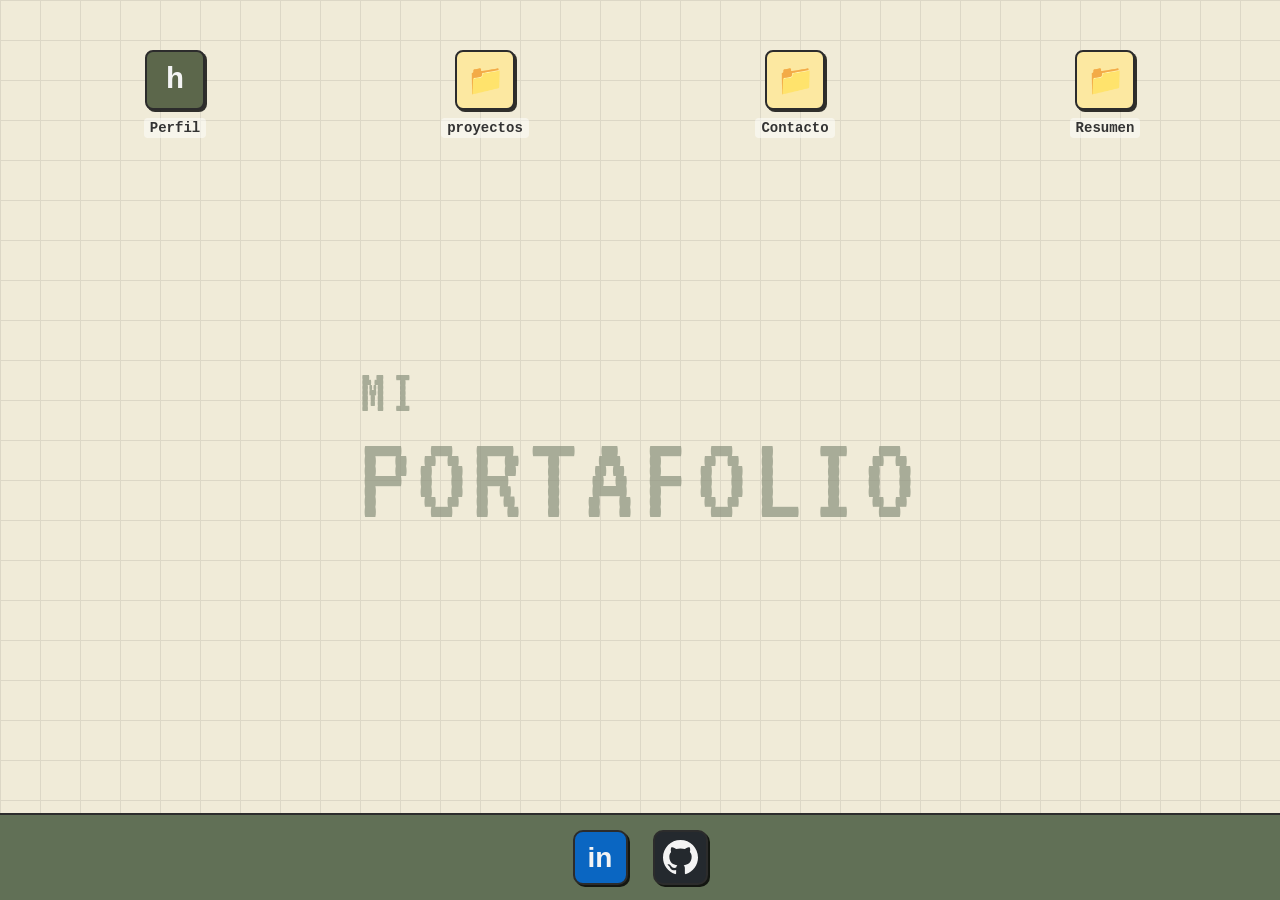
<file: index.html>
<!DOCTYPE html>
<html lang="es">
<head>
    <meta charset="UTF-8">
    <meta name="viewport" content="width=device-width, initial-scale=1.0">
    <title>Portafolio | Alan Batz</title>
    <link rel="stylesheet" href="styles.css">
    <link rel="preconnect" href="https://fonts.googleapis.com">
    <link rel="preconnect" href="https://fonts.gstatic.com" crossorigin>
    <link href="https://fonts.googleapis.com/css2?family=Space+Mono:ital,wght@0,400;0,700;1,400;1,700&family=VT323&display=swap" rel="stylesheet">
</head>
<body>

    <main class="desktop">
        <div class="background-title">
            <span class="title-top">MI</span>
            <span class="title-bottom">PORTAFOLIO</span>
        </div>
        <div class="desktop-icon" id="icon-perfil">
            <div class="icon-img h-icon">h</div>
            <span class="icon-label">Perfil</span>
        </div>

        <div class="desktop-icon" id="icon-proyectos">
            <div class="icon-img folder-icon">📁</div>
            <span class="icon-label">proyectos</span>
        </div>

        <div class="desktop-icon" id="icon-contacto">
            <div class="icon-img folder-icon">📁</div>
            <span class="icon-label">Contacto</span>
        </div>

        <div class="desktop-icon" id="icon-resumen">
            <div class="icon-img folder-icon">📁</div>
            <span class="icon-label">Resumen</span>
        </div>

    </main>

 <div class="window-overlay" id="window-perfil">
        <div class="window">
            
            <div class="window-header">
                <span class="window-title">C:\ALAN\Perfil</span>
                <button class="window-close" id="close-perfil">×</button>
            </div>

            <div class="window-content">
                
                <div class="profile-photo">
                    <img src="src/mi_foto.JPG" alt="Foto de Alan Batz">
                </div>

                <div class="profile-desc">
                    <p class="greeting">Hola! yo soy</p>
                    <h1 class="name">Alan Batz</h1>
                    <p class="role">OCTAVO SEMESTRE • INGENIERÍA EN SISTEMAS</p>
                    <p class="bio">
                        Me apasiona el <strong>diseño web responsive</strong> y la creación de experiencias de usuario <strong>(UX/UI)</strong> atractivas y funcionales. Utilizo <strong>HTML, CSS y JavaScript</strong> para transformar ideas en interfaces interactivas.
                    </p>
                    <p class="quote">"El diseño significativo comienza con una intención clara."</p>
                </div>

            </div>
        </div>
    </div> <div class="window-overlay" id="window-proyectos">
        <div class="window window-large"> 
            
            <div class="window-header">
                <span class="window-title">C:\ALAN\proyectos</span>
                <button class="window-close" id="close-proyectos">×</button>
            </div>

            <div class="window-content projects-scroll">
                
                <div class="projects-grid">
                    
                    <article class="project-card">
                        <h3 class="project-title">Terra Pot</h3>
                        <p class="project-desc">Landing Page para un e-commerce. Diseño moderno enfocado en la usabilidad, responsive y carrito de compras funcional</p>
                        <div class="tech-stack">
                            <span class="tech-tag html">HTML</span>
                            <span class="tech-tag css">CSS</span>
                            <span class="tech-tag js">JS</span>
                        </div>

                        <a href="https://alambritoafk.github.io/Terra_Pot/" target="_blank" class="project-link">Ver Proyecto &gt;</a>
                    </article>

                    <article class="project-card">
                        <h3 class="project-title">Óptica Nueva Visión</h3>
                        <p class="project-desc">Landing Page para una empresa óptica. Diseño enfocado en la usabilidad y la correcta visualización de los servicios y contacto.</p>
                        
                        <div class="tech-stack">
                            <span class="tech-tag html">HTML</span>
                            <span class="tech-tag css">CSS</span>
                            <span class="tech-tag js">JS</span>
                        </div>
                        
                        <a href="https://alambritoafk.github.io/optica_Nueva_Vision/" target="_blank" class="project-link">Ver Proyecto &gt;</a>
                    </article>

                    <article class="project-card">
                        <h3 class="project-title">Sistema del Congreso</h3>
                        <p class="project-desc">Plataforma robusta para la administración de procesos legislativos. Integración de lógica backend compleja con una interfaz frontend accesible.</p>
                        
                        <div class="tech-stack">
                            <span class="tech-tag html">HTML</span>
                            <span class="tech-tag css">CSS</span>
                            <span class="tech-tag js">JS</span>
                            <span class="tech-tag cs">C#</span>
                        </div>
                        
                        <a href="https://congresosudeo.site/" class="project-link">Ver Proyecto</a>
                    </article>

                    <article class="project-card">
                        <h3 class="project-title">Proyectos Photoshop</h3>
                        <p class="project-desc">Recopilación de proyectos de Photoshop</p>
                        
                        <div class="tech-stack">
                            <span class="tech-tag css">Photoshop</span>
                        </div>
                        
                        <a href="phoshop.html" class="project-link">Ver Proyecto</a>
                    </article>

                </div>
            </div>
        </div>
    </div> 

    <div class="window-overlay" id="window-contacto">
        <div class="window"> 
            
            <div class="window-header">
                <span class="window-title">C:\ALAN\contacto</span>
                <button class="window-close" id="close-contacto">×</button>
            </div>

            <div class="window-content contact-content">
                
                <h2 class="contact-title">Mi contacto</h2>
                
                <div class="contact-info">
                    <p><strong>TEL:</strong> +502 4034-2648</p>
                    <p><strong>EMAIL:</strong> alanstyb@gmail.com</p>
                </div>

                <div class="contact-socials">
                    <a href="https://www.facebook.com/alan.batz.16" target="_blank" class="social-btn facebook" title="Facebook">
                        <svg viewBox="0 0 24 24" width="24" height="24" fill="currentColor">
                            <path d="M9 8h-3v4h3v12h5v-12h3.642l.358-4h-4v-1.667c0-.955.192-1.333 1.115-1.333h2.885v-5h-3.808c-3.596 0-5.192 1.583-5.192 4.615v3.385z"/>
                        </svg>
                        Facebook
                    </a>

                    <a href="https://www.instagram.com/alan_britto77/" target="_blank" class="social-btn instagram" title="Instagram">
                        <svg viewBox="0 0 24 24" width="24" height="24" fill="currentColor">
                            <path d="M12 2.163c3.204 0 3.584.012 4.85.07 3.252.148 4.771 1.691 4.919 4.919.058 1.265.069 1.645.069 4.849 0 3.205-.012 3.584-.069 4.849-.149 3.225-1.664 4.771-4.919 4.919-1.266.058-1.644.07-4.85.07-3.204 0-3.584-.012-4.849-.07-3.26-.149-4.771-1.699-4.919-4.92-.058-1.265-.07-1.644-.07-4.849 0-3.204.013-3.583.07-4.849.149-3.227 1.664-4.771 4.919-4.919 1.266-.057 1.645-.069 4.849-.069zm0-2.163c-3.259 0-3.667.014-4.947.072-4.358.2-6.78 2.618-6.98 6.98-.059 1.281-.073 1.689-.073 4.948 0 3.259.014 3.668.072 4.948.2 4.358 2.618 6.78 6.98 6.98 1.281.058 1.689.072 4.948.072 3.259 0 3.668-.014 4.948-.072 4.354-.2 6.782-2.618 6.979-6.98.059-1.28.073-1.689.073-4.948 0-3.259-.014-3.667-.072-4.947-.196-4.354-2.617-6.78-6.979-6.98-1.281-.059-1.69-.073-4.949-.073zm0 5.838c-3.403 0-6.162 2.759-6.162 6.162s2.759 6.163 6.162 6.163 6.162-2.759 6.162-6.163c0-3.403-2.759-6.162-6.162-6.162zm0 10.162c-2.209 0-4-1.79-4-4 0-2.209 1.791-4 4-4s4 1.791 4 4c0 2.21-1.791 4-4 4zm6.406-11.845c-.796 0-1.441.645-1.441 1.44s.645 1.44 1.441 1.44c.795 0 1.439-.645 1.439-1.44s-.644-1.44-1.439-1.44z"/>
                        </svg>
                        Instagram
                    </a>
                </div>

            </div>
        </div>
    </div>


    <div class="window-overlay" id="window-resumen">
        <div class="window"> 
            
            <div class="window-header">
                <span class="window-title">C:\ALAN\resumen</span>
                <button class="window-close" id="close-resumen">×</button>
            </div>

            <div class="window-content resume-content">
                
                <div class="skills-section">
                    <h3 class="resume-subtitle">Habilidades Técnicas</h3>
                    
                    <div class="skill-item">
                        <div class="skill-info">
                            <span class="skill-name">HTML & CSS</span>
                            <span class="skill-percentage">75%</span>
                        </div>
                        <div class="skill-bar-container">
                            <div class="skill-bar-fill" style="width: 75%;"></div>
                        </div>
                    </div>

                    <div class="skill-item">
                        <div class="skill-info">
                            <span class="skill-name">JavaScript (JS)</span>
                            <span class="skill-percentage">30%</span>
                        </div>
                        <div class="skill-bar-container">
                            <div class="skill-bar-fill js-bar" style="width: 30%;"></div>
                        </div>
                    </div>

                    <div class="skill-item">
                        <div class="skill-info">
                            <span class="skill-name">Diseño UX/UI (Figma)</span>
                            <span class="skill-percentage">60%</span>
                        </div>
                        <div class="skill-bar-container">
                            <div class="skill-bar-fill uxi-bar" style="width: 60%;"></div>
                        </div>
                    </div>

                </div>

                <div class="download-section">
                    <h3 class="resume-subtitle">Currículum Formal</h3>
                    <p class="download-text">Si necesitas mi CV en formato PDF tradicional, puedes descargarlo aquí:</p>
                    
                    <a href="docs/CV Alan Batz.pdf" download="CV_Alan_Batz.pdf" class="download-btn">
                        <svg viewBox="0 0 24 24" width="24" height="24" fill="currentColor">
                            <path d="M12 16l-5-5h3v-9h4v9h3l-5 5zm-12 2h24v4h-24v-4z"/>
                        </svg>
                        Descargar CV (.pdf)
                    </a>
                </div>

            </div>
        </div>
    </div>
    <nav class="taskbar">
        <div class="taskbar-icons">
            
            <a href="https://www.linkedin.com/in/alan-batz-a73a763b3/" target="_blank" class="task-icon linkedin" title="LinkedIn">
                in
            </a>

            <a href="https://github.com/AlambritoAFK" target="_blank" class="task-icon github" title="GitHub">
                <svg viewBox="0 0 24 24" width="30" height="30" fill="currentColor">
                    <path d="M12 0c-6.626 0-12 5.373-12 12 0 5.302 3.438 9.8 8.207 11.387.599.111.793-.261.793-.577v-2.234c-3.338.726-4.033-1.416-4.033-1.416-.546-1.387-1.333-1.756-1.333-1.756-1.089-.745.083-.729.083-.729 1.205.084 1.839 1.237 1.839 1.237 1.07 1.834 2.807 1.304 3.492.997.107-.775.418-1.305.762-1.604-2.665-.305-5.467-1.334-5.467-5.931 0-1.311.469-2.381 1.236-3.221-.124-.303-.535-1.524.117-3.176 0 0 1.008-.322 3.301 1.23.957-.266 1.983-.399 3.003-.404 1.02.005 2.047.138 3.006.404 2.291-1.552 3.297-1.23 3.297-1.23.653 1.653.242 2.874.118 3.176.77.84 1.235 1.911 1.235 3.221 0 4.609-2.807 5.624-5.479 5.921.43.372.823 1.102.823 2.222v3.293c0 .319.192.694.801.576 4.765-1.589 8.199-6.086 8.199-11.386 0-6.627-5.373-12-12-12z"/>
                </svg>
            </a>

        </div>
    </nav>
    <script src="app.js"></script>
</body>
</html>
</file>
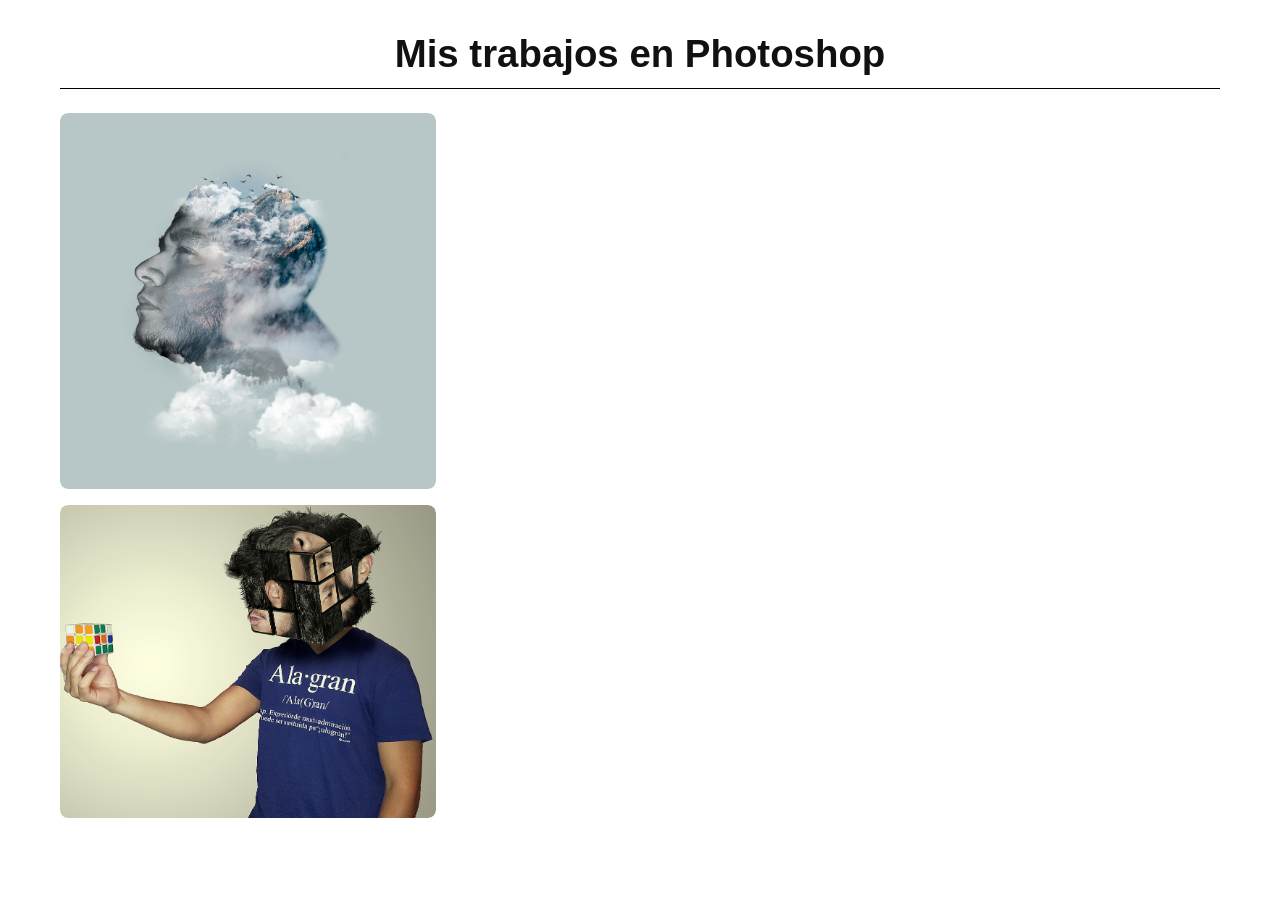
<file: phoshop.html>
<!DOCTYPE html>
<html lang="es">
<head>
    <meta charset="UTF-8">
    <meta name="viewport" content="width=device-width, initial-scale=1.0">
    <title>Mis trabajos en Photoshop</title>
    <link rel="stylesheet" href="styles.css">
</head>
<body class="photoshop-page">
    <main class="page">
        <h1>Mis trabajos en Photoshop</h1>
        <div class="title-line"></div>

        <section class="gallery" aria-label="Galería de trabajos de Photoshop">
            <figure class="gallery-item">
                <a href="photo/Doble_Exposición_Alan_Batz_3.png" target="_blank" rel="noopener">
                    <img src="photo/Doble_Exposición_Alan_Batz_3.png" alt="Trabajo de doble exposición en Photoshop">
                </a>
            </figure>
            <figure class="gallery-item">
                <a href="photo/Proyecto_final_Photoshop_de_Alan_Batz.png" target="_blank" rel="noopener">
                    <img src="photo/Proyecto_final_Photoshop_de_Alan_Batz.png" alt="Proyecto final de Photoshop de Alan Batz">
                </a>
            </figure>
        </section>
    </main>
</body>
</html>
</file>
<file: styles.css>
/* ========================================== */
/* RESET Y VARIABLES GLOBALES                 */
/* ========================================== */
* {
    margin: 0;
    padding: 0;
    box-sizing: border-box;
}

:root {
    /* Paleta de colores */
    --bg-paper: #f0ebd8;
    --grid-line: #dcd7c6;
    --window-bg: #fdfaf1;
    --header-bg: #617056;
    --text-dark: #333333;
    --text-orange: #d97736;
    --text-light: #f4f4f4;
    --text-title: #8b927e;

    /* Colores para la barra y redes */
    --taskbar-bg: #617056;
    --linkedin-bg: #0a66c2;
    --github-bg: #24292e;
    --facebook-bg: #1877F2;
    --instagram-bg: #E4405F;
    
    /* Sombras y bordes */
    --border-dark: #2c2c2c;
    --shadow-window: 4px 4px 0px rgba(0, 0, 0, 0.8);
    --shadow-icon: 2px 2px 0px rgba(0, 0, 0, 0.8);
}

body {
    font-family: 'Courier New', Courier, monospace;
    color: var(--text-dark);
    background-color: var(--bg-paper);
    background-image: 
        linear-gradient(var(--grid-line) 1px, transparent 1px),
        linear-gradient(90deg, var(--grid-line) 1px, transparent 1px);
    background-size: 40px 40px;
    height: 100vh;
    overflow: hidden;
}

/* ========================================== */
/* ESTILOS MÓVILES (MOBILE FIRST)             */
/* ========================================== */

/* --- Escritorio y Programas --- */
.desktop {
    display: grid;
    grid-template-columns: repeat(2, 1fr);
    row-gap: 180px; 
    column-gap: 20px;
    padding: 30px;
    align-content: center; 
    height: calc(100vh - 70px); 
}

.desktop-icon {
    display: flex;
    flex-direction: column;
    align-items: center;
    cursor: pointer;
    transition: transform 0.1s ease;
}

.desktop-icon:active {
    transform: scale(0.95);
}

.icon-img {
    width: 60px;
    height: 60px;
    border: 2px solid var(--border-dark);
    border-radius: 8px;
    display: flex;
    justify-content: center;
    align-items: center;
    font-size: 30px;
    font-weight: bold;
    box-shadow: var(--shadow-icon);
    margin-bottom: 8px;
    background-color: #fce8a1;
}

.h-icon {
    background-color: #5c674b;
    color: var(--text-light);
}

.icon-label {
    font-size: 14px;
    font-weight: bold;
    background-color: rgba(255, 255, 255, 0.5);
    padding: 2px 6px;
    border-radius: 4px;
}

.background-title {
    position: absolute;
    top: 50%;
    left: 50%;
    transform: translate(-50%, -50%);
    display: flex;
    flex-direction: column;
    align-items: flex-start;
    z-index: 0;
    pointer-events: none;
    color: var(--text-title);
    font-family: 'VT323', monospace;
    text-transform: uppercase;
    opacity: 0.7;
}

.title-top {
    font-size: 2.5rem;
    font-weight: 300;
    line-height: 0.9;
    letter-spacing: 4px;
}

.title-bottom {
    font-size: 3.5rem;
    font-weight: 300;
    line-height: 0.9;
    letter-spacing: 2px;
}

/* --- Ventana Modal --- */
.window-overlay {
    position: fixed;
    top: 0;
    left: 0;
    width: 100vw;
    height: 100vh;
    background-color: rgba(0, 0, 0, 0.3);
    display: flex;
    justify-content: center;
    align-items: center;
    /* Oculto por defecto */
    visibility: hidden;
    opacity: 0;
    transition: opacity 0.3s ease;
    z-index: 10;
}

/* Clase para activar la ventana */
.window-overlay.active {
    visibility: visible;
    opacity: 1;
}

.window {
    background-color: var(--window-bg);
    border: 2px solid var(--border-dark);
    border-radius: 8px;
    width: 90%;
    max-width: 600px;
    box-shadow: var(--shadow-window);
    overflow: hidden;
    /* Estado inicial para la animación */
    transform: scale(0.8);
    transition: transform 0.3s cubic-bezier(0.175, 0.885, 0.32, 1.275);
}

.window-overlay.active .window {
    transform: scale(1); /* Expande al abrir */
}

.window-header {
    background-color: var(--header-bg);
    color: var(--text-light);
    display: flex;
    justify-content: space-between;
    align-items: center;
    padding: 8px 12px;
    border-bottom: 2px solid var(--border-dark);
}

.window-title {
    font-weight: bold;
    font-size: 14px;
}

.window-close {
    background-color: #e57373;
    color: white;
    border: 2px solid var(--border-dark);
    border-radius: 4px;
    width: 24px;
    height: 24px;
    font-weight: bold;
    cursor: pointer;
    display: flex;
    justify-content: center;
    align-items: center;
}

.window-close:active {
    background-color: #d32f2f;
}

/* --- Contenido de la Ventana (Móvil: 1 Columna) --- */
.window-content {
    padding: 20px;
    display: flex;
    flex-direction: column;
    align-items: center;
    gap: 20px;
    text-align: center;
}

.profile-photo img {
    width: 120px;
    height: 120px;
    border-radius: 50%;
    object-fit: cover;
    border: 2px solid var(--border-dark);
}

.profile-desc .greeting {
    font-size: 18px;
    font-weight: bold;
}

.profile-desc .name {
    color: var(--text-orange);
    font-size: 32px;
    margin-bottom: 5px;
}

.profile-desc .role {
    font-size: 12px;
    font-weight: bold;
    color: #666;
    margin-bottom: 15px;
}

.profile-desc .bio {
    font-family: sans-serif;
    font-size: 14px;
    line-height: 1.5;
    margin-bottom: 15px;
}

.profile-desc .quote {
    font-style: italic;
    font-size: 12px;
    color: #555;
}

/* ========================================== */
/* VENTANA DE PROYECTOS (MOBILE FIRST)        */
/* ========================================== */
.window-large {
    max-width: 900px;
}

.projects-scroll {
    max-height: 70vh;
    overflow-y: auto;
    padding: 20px;
    scrollbar-width: thin;
    scrollbar-color: var(--header-bg) var(--bg-paper);
}

.projects-scroll::-webkit-scrollbar {
    width: 12px;
}

.projects-scroll::-webkit-scrollbar-track {
    background: var(--bg-paper);
    border-left: 2px solid var(--border-dark);
}

.projects-scroll::-webkit-scrollbar-thumb {
    background-color: var(--header-bg);
    border: 2px solid var(--border-dark);
}

.projects-grid {
    display: grid;
    grid-template-columns: 1fr;
    gap: 20px;
    width: 100%;
}

.project-card {
    background-color: var(--card-bg);
    border: 2px solid var(--border-dark);
    box-shadow: 3px 3px 0px rgba(0, 0, 0, 0.8);
    padding: 20px;
    display: flex;
    flex-direction: column;
    gap: 15px;
}

.project-title {
    font-family: 'VT323', monospace;
    font-size: 24px;
    color: var(--text-orange);
    border-bottom: 2px dashed #ccc;
    padding-bottom: 5px;
}

.project-desc {
    font-size: 14px;
    line-height: 1.4;
    flex-grow: 1;
}

.tech-stack {
    display: flex;
    flex-wrap: wrap;
    gap: 8px;
}

.tech-tag {
    font-size: 12px;
    font-weight: bold;
    padding: 4px 8px;
    border: 1px solid var(--border-dark);
    border-radius: 4px;
    color: var(--text-dark);
}

.html { background-color: rgba(227, 79, 38, 0.2); border-color: var(--tag-html); }
.css { background-color: rgba(21, 114, 182, 0.2); border-color: var(--tag-css); }
.js { background-color: rgba(247, 223, 30, 0.3); border-color: #d4b800; }
.cs { background-color: rgba(35, 145, 32, 0.2); border-color: var(--tag-cs); }

.project-link {
    display: inline-block;
    background-color: var(--header-bg);
    color: var(--text-light);
    text-decoration: none;
    text-align: center;
    padding: 8px 12px;
    border: 2px solid var(--border-dark);
    font-weight: bold;
    font-size: 14px;
    box-shadow: 2px 2px 0px rgba(0, 0, 0, 0.8);
    transition: transform 0.1s, box-shadow 0.1s;
    margin-top: 5px;
}

.project-link.disabled {
    background-color: #888;
    color: #ccc;
    border-color: #555;
    box-shadow: none;
    cursor: not-allowed;
    pointer-events: none;
    transform: none;
}

.project-link:active {
    transform: translate(2px, 2px);
    box-shadow: 0px 0px 0px rgba(0,0,0,1);
}

/* ========================================== */
/* VENTANA DE CONTACTO (MOBILE FIRST)         */
/* ========================================== */
.contact-content {
    padding: 30px;
}

.contact-title {
    font-family: 'VT323', monospace;
    font-size: 32px;
    color: var(--text-orange);
    margin-bottom: 20px;
    text-transform: uppercase;
}

.contact-info {
    width: 100%;
    background-color: #eee9d8;
    border: 2px inset var(--border-dark);
    padding: 15px;
    margin-bottom: 25px;
    text-align: left;
}

.contact-info p {
    font-size: 16px;
    margin-bottom: 10px;
}

.contact-info p:last-child {
    margin-bottom: 0;
}

.contact-socials {
    display: flex;
    flex-direction: column;
    gap: 15px;
    width: 100%;
}

.social-btn {
    display: flex;
    align-items: center;
    justify-content: center;
    gap: 10px;
    padding: 12px 20px;
    color: var(--text-light);
    text-decoration: none;
    font-weight: bold;
    font-family: Arial, Helvetica, sans-serif;
    border: 2px solid var(--border-dark);
    border-radius: 8px;
    box-shadow: 3px 3px 0px rgba(0, 0, 0, 0.8);
    transition: transform 0.1s ease, box-shadow 0.1s ease, filter 0.2s ease;
}

.facebook {
    background-color: var(--facebook-bg);
}

.instagram {
    background-color: var(--instagram-bg);
}

.social-btn:active {
    transform: translate(2px, 2px);
    box-shadow: 0px 0px 0px rgba(0, 0, 0, 1);
}

/* ========================================== */
/* VENTANA DE RESUMEN (HABILIDADES Y CV)      */
/* ========================================== */
.resume-content {
    padding: 25px;
    align-items: flex-start; /* Alinea el contenido a la izquierda en móvil */
    text-align: left;
}

.resume-subtitle {
    font-family: 'VT323', monospace;
    font-size: 24px;
    color: var(--text-orange);
    margin-bottom: 15px;
    text-transform: uppercase;
    border-bottom: 2px solid #ccc;
    padding-bottom: 5px;
    width: 100%;
}

/* --- Barras de Habilidades --- */
.skills-section {
    width: 100%;
    margin-bottom: 30px;
}

.skill-item {
    margin-bottom: 15px;
}

.skill-info {
    display: flex;
    justify-content: space-between;
    font-weight: bold;
    font-size: 14px;
    margin-bottom: 5px;
}

.skill-bar-container {
    width: 100%;
    height: 20px;
    background-color: #eee9d8;
    border: 2px solid var(--border-dark);
    box-shadow: inset 2px 2px 0px rgba(0,0,0,0.2); 
    overflow: hidden;
    position: relative;
}

.skill-bar-fill {
    height: 100%;
    background-color: var(--header-bg);
    border-right: 2px solid var(--border-dark);
    transition: width 1s ease-in-out; 
}

.js-bar { background-color: #d4b800; }
.uxi-bar { background-color: #555; }

.download-section {
    width: 100%;
    display: flex;
    flex-direction: column;
    align-items: center;
    text-align: center;
}

.download-text {
    font-size: 14px;
    line-height: 1.5;
    margin-bottom: 20px;
    font-family: sans-serif;
}

.download-btn {
    display: flex;
    align-items: center;
    justify-content: center;
    gap: 10px;
    padding: 12px 24px;
    background-color: #333; /* Botón oscuro */
    color: var(--text-light);
    text-decoration: none;
    font-weight: bold;
    font-family: Arial, Helvetica, sans-serif;
    border: 2px solid var(--border-dark);
    box-shadow: 4px 4px 0px rgba(0, 0, 0, 0.8);
    transition: transform 0.1s ease, box-shadow 0.1s ease;
}

.download-btn:active {
    transform: translate(2px, 2px);
    box-shadow: 1px 1px 0px rgba(0, 0, 0, 1);
}


/* ========================================== */
/* BARRA DE TAREAS (MOBILE FIRST)             */
/* ========================================== */
.taskbar {
    position: fixed;
    bottom: 0;
    left: 0;
    width: 100%;
    background-color: var(--taskbar-bg);
    border-top: 2px solid var(--border-dark);
    padding: 12px 0;
    display: flex;
    justify-content: center;
    align-items: center;
    z-index: 5;
}

.taskbar-icons {
    display: flex;
    gap: 15px;
}

.task-icon {
    width: 45px;
    height: 45px;
    border: 2px solid var(--border-dark);
    border-radius: 10px;
    display: flex;
    justify-content: center;
    align-items: center;
    text-decoration: none;
    color: var(--text-light);
    box-shadow: var(--shadow-icon);
    transition: transform 0.1s ease, box-shadow 0.1s ease;
}

.task-icon:active {
    transform: translate(2px, 2px);
    box-shadow: 0px 0px 0px rgba(0, 0, 0, 1);
}

.linkedin {
    background-color: var(--linkedin-bg);
    font-family: Arial, Helvetica, sans-serif;
    font-weight: bold;
    font-size: 22px;
}

.github {
    background-color: var(--github-bg);
}

.desktop {
    padding-bottom: 80px; 
}

/* ========================================== */
/* ESTILOS DE ESCRITORIO (MEDIA QUERIES)      */
/* ========================================== */
@media (min-width: 768px) {
    .background-title
    {
        top: 50%;
    }
    
    .title-top {
        font-size: 4rem;
    }

    .title-bottom {
        font-size: 8rem;
        letter-spacing: 5px;
    }

    .desktop {
        grid-template-columns: repeat(4, 100px);
        justify-content: space-around;
        align-content: start;
        padding-top: 50px;
        row-gap: 20px;
    }

    .window-content {
        flex-direction: row;
        text-align: left;
        padding: 40px;
        gap: 30px;
    }

    .profile-photo img {
        width: 160px;
        height: 160px;
    }

    .projects-grid {
        grid-template-columns: repeat(3, 1fr);
    }

    .project-link:hover {
        background-color: #4a5742;
    }

    /* ========================================== */
    /* MEDIA QUERIES ESCRITORIO (CONTACTO)        */
    /* ========================================== */

    .contact-content
    {
        flex-direction: column;
    }

    .contact-socials {
        flex-direction: row;
        justify-content: center;
    }

    .social-btn {
        width: 200px;
    }

    .social-btn:hover {
        transform: translate(-2px, -2px);
        box-shadow: 5px 5px 0px rgba(0, 0, 0, 0.8);
        filter: brightness(0.85);
    }

    .resume-content {
        padding: 40px;
    }

    .download-btn:hover {
        background-color: #555;
        transform: translate(-2px, -2px);
        box-shadow: 6px 6px 0px rgba(0, 0, 0, 0.8);
    }

    /* --- Barra de tareas Escritorio --- */
    .taskbar {
        padding: 15px 0;
    }

    .taskbar-icons {
        gap: 25px;
    }

    .task-icon {
        width: 55px;
        height: 55px;
    }

    .linkedin {
        font-size: 28px;
    }

    .github svg {
        width: 35px;
        height: 35px;
    }

    .task-icon:hover {
        transform: translate(-2px, -2px);
        box-shadow: 4px 4px 0px rgba(0, 0, 0, 0.8);
    }
}
/* ===== Página: Mis trabajos en Photoshop (phoshop.html) ===== */
.photoshop-page {
    margin: 0;
    font-family: Arial, Helvetica, sans-serif;
    background: #fff;
    color: #111;
}

.photoshop-page .page {
    max-width: 1200px;
    margin: 0 auto;
    padding: 32px 20px 48px;
}

.photoshop-page h1 {
    margin: 0 0 12px;
    font-size: clamp(1.7rem, 4vw, 2.4rem);
    font-weight: 700;
    text-align: center;
}

.photoshop-page .title-line {
    width: 100%;
    height: 1px;
    background: #000;
    margin: 0 auto 24px;
}

.photoshop-page .gallery {
    columns: 1;
    column-gap: 16px;
}

.photoshop-page .gallery-item {
    display: inline-block;
    width: 100%;
    margin: 0 0 16px;
    break-inside: avoid;
}

.photoshop-page .gallery-item a {
    display: block;
    overflow: hidden;
    border-radius: 8px;
}

.photoshop-page .gallery-item img {
    width: 100%;
    height: auto;
    display: block;
    border-radius: 8px;
    box-shadow: 0 4px 12px rgba(0, 0, 0, 0.12);
    object-fit: cover;
    cursor: pointer;
    transition: transform 0.35s ease;
}

.photoshop-page .gallery-item img:hover {
    transform: scale(1.08);
}

@media (min-width: 600px) {
    .photoshop-page .gallery {
        columns: 2;
    }
}

@media (min-width: 900px) {
    .photoshop-page .gallery {
        columns: 3;
    }
}
</file>
